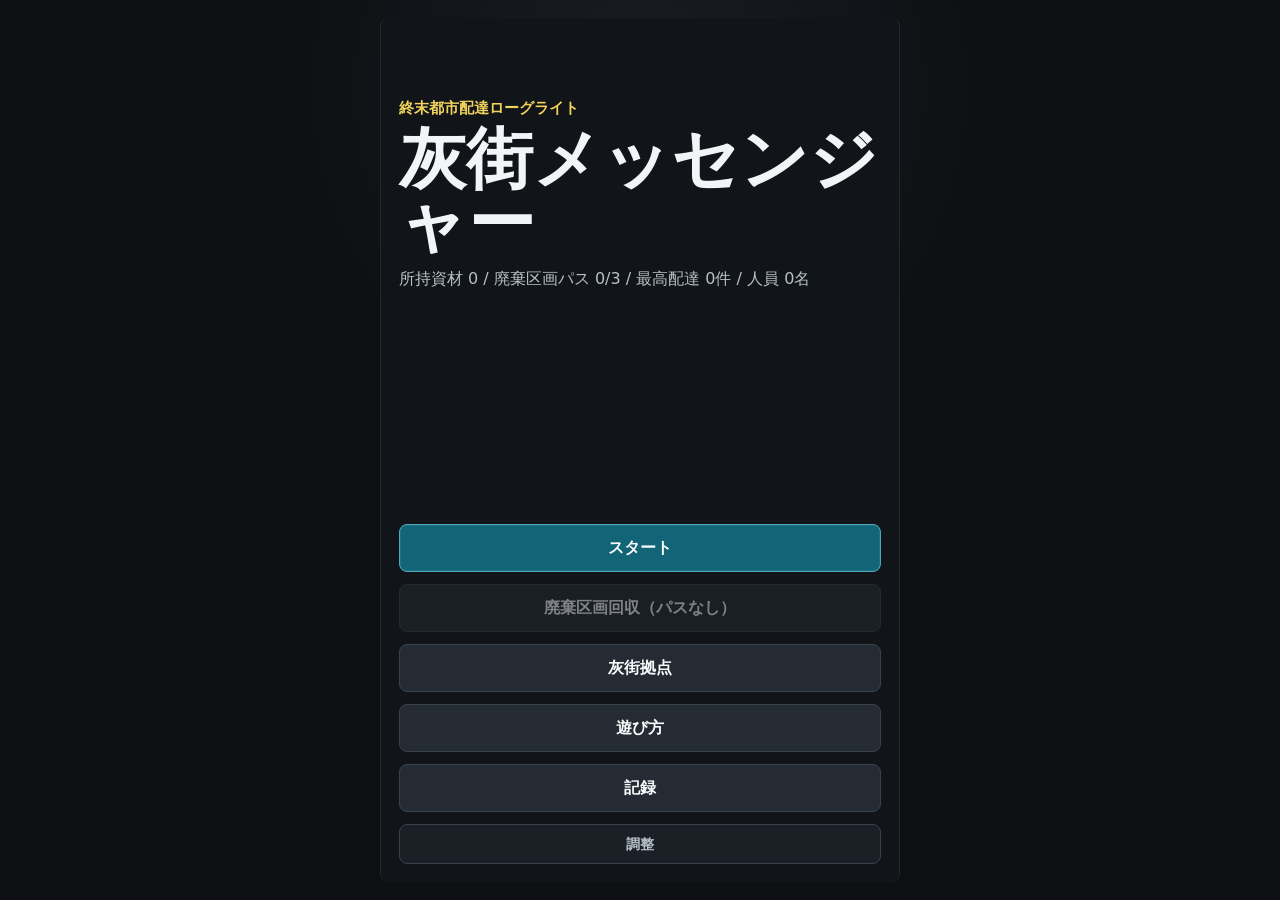
<file: index.html>
<!doctype html>
<html lang="ja">
<head>
  <meta charset="utf-8">
  <meta name="viewport" content="width=device-width, initial-scale=1">
  <meta http-equiv="refresh" content="0; url=outputs/">
  <title>灰街メッセンジャー</title>
  <script>
    location.replace('outputs/' + location.search + location.hash);
  </script>
</head>
<body>
  <p><a href="outputs/">灰街メッセンジャーを開く</a></p>
</body>
</html>
</file>
<file: outputs/style.css>
:root {
  color-scheme: dark;
  font-family: system-ui, -apple-system, BlinkMacSystemFont, "Segoe UI", sans-serif;
  background: #0d0f12;
  color: #f1f5f7;
  --panel: #171b20;
  --panel-2: #20262d;
  --line: #39424c;
  --text-soft: #b7c0c8;
  --cyan: #48d6ee;
  --yellow: #f2d45c;
  --green: #6ee28d;
  --red: #f16363;
  --blue: #65a7ff;
  --purple: #bf7cff;
}

* {
  box-sizing: border-box;
}

html,
body {
  width: 100%;
  height: 100%;
  margin: 0;
  overflow: hidden;
  background:
    radial-gradient(circle at 50% 10%, rgba(80, 98, 115, 0.18), transparent 35%),
    #0d0f12;
}

body {
  display: grid;
  place-items: center;
  -webkit-tap-highlight-color: transparent;
}

button {
  min-height: 48px;
  border: 1px solid var(--line);
  border-radius: 8px;
  padding: 12px 14px;
  background: #242b33;
  color: #f8fbfc;
  font: inherit;
  font-weight: 700;
  cursor: pointer;
  touch-action: manipulation;
}

button:disabled {
  cursor: not-allowed;
  opacity: 0.48;
}

button:active:not(:disabled) {
  transform: translateY(1px);
}

.primary-button {
  border-color: #4aaabc;
  background: #126477;
  box-shadow: inset 0 0 0 1px rgba(255, 255, 255, 0.06);
}

.subtle-button {
  min-height: 40px;
  padding: 8px 12px;
  background: #1b2026;
  color: var(--text-soft);
  font-size: 0.9rem;
}

.danger-button {
  border-color: rgba(241, 99, 99, 0.68);
  background: #642124;
}

#app {
  position: relative;
  width: min(100vw, 520px);
  height: 100dvh;
  min-height: 520px;
  margin: 0 auto;
  background: #111418;
  border-inline: 1px solid rgba(255, 255, 255, 0.08);
  overflow: hidden;
}

.screen {
  display: none;
  width: 100%;
  height: 100%;
  padding: max(18px, env(safe-area-inset-top)) 18px max(18px, env(safe-area-inset-bottom));
  overflow-y: auto;
}

.screen.active {
  display: flex;
  flex-direction: column;
  gap: 16px;
}

.title-block {
  display: grid;
  gap: 10px;
  margin-top: 7vh;
}

.eyebrow {
  margin: 0;
  color: var(--yellow);
  font-size: 0.92rem;
  font-weight: 800;
}

h1,
h2,
p {
  margin: 0;
}

h1 {
  font-size: clamp(2.2rem, 13vw, 4.2rem);
  line-height: 0.95;
  letter-spacing: 0;
}

h2 {
  font-size: 1.35rem;
  letter-spacing: 0;
}

.save-summary,
.resource-line {
  color: var(--text-soft);
  line-height: 1.6;
}

.notice-list {
  display: flex;
  flex-wrap: wrap;
  gap: 8px;
}

.notice-chip,
.status-badge {
  display: inline-flex;
  align-items: center;
  min-height: 24px;
  padding: 3px 8px;
  border-radius: 999px;
  border: 1px solid rgba(255, 255, 255, 0.14);
  background: #20262d;
  color: #dce6ec;
  font-size: 0.78rem;
  font-weight: 800;
  line-height: 1.1;
}

.notice-chip.good,
.status-badge {
  border-color: rgba(242, 212, 92, 0.62);
  background: rgba(242, 212, 92, 0.14);
  color: #ffe899;
}

.notice-chip.warn,
.status-badge.warn {
  border-color: rgba(255, 143, 216, 0.58);
  background: rgba(255, 143, 216, 0.14);
  color: #ffd6f1;
}

.status-badge {
  margin-left: 8px;
  vertical-align: middle;
}

.section-title {
  margin: 8px 0 0;
  font-size: 1.08rem;
  letter-spacing: 0;
}

.menu-grid {
  display: grid;
  gap: 12px;
  margin-top: auto;
}

.menu-grid.compact {
  margin-top: 0;
}

.screen-header {
  display: grid;
  grid-template-columns: auto 1fr;
  align-items: center;
  gap: 12px;
}

.screen-header.result-header {
  grid-template-columns: 1fr;
}

.back-button {
  min-width: 74px;
  min-height: 42px;
  padding: 8px 12px;
}

.card-list,
.choice-list {
  display: grid;
  gap: 12px;
}

.vehicle-card,
.facility-card,
.choice-card {
  display: grid;
  gap: 8px;
  width: 100%;
  text-align: left;
  background: var(--panel);
  border: 1px solid var(--line);
  border-radius: 8px;
  padding: 14px;
}

.vehicle-card {
  gap: 10px;
}

.vehicle-card.selected {
  border-color: rgba(72, 214, 238, 0.9);
  box-shadow: 0 0 0 1px rgba(72, 214, 238, 0.18), 0 0 24px rgba(72, 214, 238, 0.1);
}

.choice-card.experimental {
  border-color: rgba(255, 143, 216, 0.72);
  background: linear-gradient(135deg, rgba(255, 143, 216, 0.13), rgba(17, 22, 27, 0.98) 42%);
  box-shadow: 0 0 0 1px rgba(255, 143, 216, 0.12), 0 0 24px rgba(255, 143, 216, 0.1);
}

.choice-meta {
  width: fit-content;
  padding: 2px 7px;
  border: 1px solid rgba(72, 214, 238, 0.25);
  border-radius: 999px;
  color: #b5fbff;
  font-size: 0.76rem;
  font-weight: 800;
  line-height: 1.35;
}

.choice-card.experimental .choice-meta {
  border-color: rgba(255, 143, 216, 0.5);
  color: #ffd4f2;
}

.vehicle-card-head {
  display: grid;
  grid-template-columns: 74px 1fr;
  align-items: center;
  gap: 12px;
}

.drone-mini {
  position: relative;
  width: 70px;
  height: 56px;
  border-radius: 8px;
  background: #12181d;
  border: 1px solid rgba(255, 255, 255, 0.08);
}

.drone-mini span {
  position: absolute;
  display: block;
}

.drone-arm {
  left: 14px;
  top: 27px;
  width: 42px;
  height: 3px;
  border-radius: 999px;
  background: rgba(181, 251, 255, 0.5);
}

.arm-a {
  transform: rotate(28deg);
}

.arm-b {
  transform: rotate(-28deg);
}

.rotor {
  width: 15px;
  height: 15px;
  border: 2px solid #48d6ee;
  border-radius: 50%;
  background: rgba(72, 214, 238, 0.12);
}

.r1 { left: 9px; top: 9px; }
.r2 { right: 9px; top: 9px; }
.r3 { left: 9px; bottom: 9px; }
.r4 { right: 9px; bottom: 9px; }

.drone-body {
  left: 25px;
  top: 21px;
  width: 20px;
  height: 16px;
  border-radius: 5px;
  background: #48d6ee;
  border: 2px solid #07313a;
}

.drone-nose {
  left: 32px;
  top: 13px;
  width: 0;
  height: 0;
  border-left: 4px solid transparent;
  border-right: 4px solid transparent;
  border-bottom: 8px solid #e6fdff;
}

.drone-beta .drone-body {
  left: 21px;
  top: 20px;
  width: 28px;
  height: 18px;
  background: #ffd36e;
}

.drone-beta .rotor {
  width: 18px;
  height: 18px;
  border-color: #ffd36e;
}

.drone-gamma .drone-body {
  left: 27px;
  top: 16px;
  width: 16px;
  height: 24px;
  background: #9eeaff;
}

.drone-gamma .rotor {
  width: 13px;
  height: 13px;
  border-color: #9eeaff;
}

.vehicle-stat-bars {
  display: grid;
  gap: 6px;
}

.vehicle-stat-row {
  display: grid;
  grid-template-columns: 42px 1fr 34px;
  align-items: center;
  gap: 8px;
  font-size: 0.82rem;
}

.vehicle-stat-track {
  height: 8px;
  overflow: hidden;
  border-radius: 999px;
  background: #10161b;
  border: 1px solid rgba(255, 255, 255, 0.08);
}

.vehicle-stat-track i {
  display: block;
  height: 100%;
  border-radius: inherit;
  background: linear-gradient(90deg, #48d6ee, #f2d45c);
}

.vehicle-stat-row b {
  color: #fff;
  text-align: right;
}

.vehicle-action-bar {
  position: sticky;
  bottom: 0;
  display: grid;
  grid-template-columns: 1fr minmax(120px, 38%);
  align-items: center;
  gap: 10px;
  padding: 10px;
  border: 1px solid var(--line);
  border-radius: 8px;
  background: rgba(17, 22, 27, 0.96);
}

.vehicle-action-bar span {
  color: var(--text-soft);
  font-weight: 800;
}

.vehicle-card strong,
.facility-card strong,
.choice-card strong {
  color: #fff;
  font-size: 1.05rem;
}

.vehicle-card span,
.facility-card span,
.choice-card span,
.text-panel,
.result-panel {
  color: var(--text-soft);
  line-height: 1.55;
}

.text-panel,
.result-panel {
  display: grid;
  gap: 10px;
  padding: 14px;
  background: var(--panel);
  border: 1px solid var(--line);
  border-radius: 8px;
}

.help-visual {
  width: 100%;
  height: auto;
  aspect-ratio: 12 / 7;
  border: 1px solid var(--line);
  border-radius: 8px;
  background: #11161b;
}

.experimental-callout {
  border-color: rgba(255, 143, 216, 0.48);
  background: rgba(255, 143, 216, 0.08);
}

.event-list {
  display: grid;
  gap: 8px;
  padding-top: 4px;
}

.event-list strong {
  color: #fff;
}

.event-list ul {
  margin: 0;
  padding-left: 1.2em;
}

.event-list li {
  margin: 4px 0;
}

.base-section {
  display: grid;
  gap: 10px;
}

.base-card,
.result-story-card {
  display: grid;
  gap: 9px;
  padding: 12px;
  border-radius: 8px;
  border: 1px solid var(--line);
  background: #171d23;
  color: var(--text-soft);
}

.base-card strong,
.result-story-card strong {
  color: #fff;
}

.recommendation-card {
  border-color: rgba(72, 214, 238, 0.38);
  background: rgba(72, 214, 238, 0.08);
}

.recommendation-list {
  display: grid;
  gap: 6px;
  margin: 0;
  padding-left: 1.15em;
}

.recommendation-list li {
  line-height: 1.5;
}

.compact-stats {
  gap: 6px;
}

.compact-stats div {
  padding: 8px;
}

.facility-effect-grid,
.effect-list,
.result-mini-summary,
.upgrade-history-list {
  display: grid;
  gap: 7px;
}

.facility-effect-grid span,
.effect-list span,
.result-mini-summary span {
  padding: 7px 8px;
  border-radius: 8px;
  background: rgba(255, 255, 255, 0.045);
}

.usage-note {
  color: #d6dde4;
}

.facility-footer {
  display: flex;
  align-items: center;
  justify-content: space-between;
  gap: 10px;
  color: var(--text-soft);
}

.facility-footer button {
  min-width: 112px;
}

.upgrade-ready {
  border-color: rgba(242, 212, 92, 0.8);
  box-shadow: 0 0 0 1px rgba(242, 212, 92, 0.14), 0 0 22px rgba(242, 212, 92, 0.08);
}

.notice-card,
.unassigned-person {
  border-color: rgba(255, 143, 216, 0.48);
}

.personnel-card {
  gap: 9px;
}

.personnel-actions {
  display: grid;
  grid-template-columns: repeat(2, minmax(0, 1fr));
  gap: 8px;
}

.personnel-actions .mini-button {
  min-width: 0;
  min-height: 38px;
  padding: 8px 9px;
  font-size: 0.82rem;
}

.capacity-card {
  border-color: rgba(72, 214, 238, 0.3);
}

.personnel-group-label {
  padding: 2px 2px 0;
  color: #fff;
  font-weight: 900;
}

.rarity {
  display: inline-grid;
  min-width: 28px;
  min-height: 24px;
  place-items: center;
  margin-left: 6px;
  padding: 1px 6px;
  border-radius: 6px;
  border: 1px solid rgba(255, 255, 255, 0.18);
  color: #fff;
  font-size: 0.8rem;
}

.rarity-C {
  background: #52606c;
}

.rarity-B {
  background: #287a9e;
}

.rarity-A {
  background: #8054c8;
}

.rarity-S {
  background: #b88925;
}

.survivor-result {
  display: grid;
  gap: 8px;
  padding: 10px;
  border-radius: 8px;
  background: #20262d;
}

.survivor-result strong {
  color: #fff;
}

.result-callout,
.next-goal,
.record-section {
  display: grid;
  gap: 8px;
  padding: 10px;
  border-radius: 8px;
  background: #20262d;
}

.result-callout.good {
  border: 1px solid rgba(242, 212, 92, 0.5);
  color: #ffe899;
  font-weight: 800;
}

.result-callout span {
  display: block;
}

.upgrade-history-item {
  display: grid;
  gap: 4px;
  padding: 9px;
  border-radius: 8px;
  background: rgba(255, 255, 255, 0.045);
}

.upgrade-history-item strong {
  color: #fff;
}

.upgrade-history-item.experimental {
  border: 1px solid rgba(255, 143, 216, 0.48);
  background: rgba(255, 143, 216, 0.1);
}

.next-goal strong,
.record-section h3 {
  margin: 0;
  color: #fff;
  font-size: 1rem;
  letter-spacing: 0;
}

.next-goal span {
  color: var(--text-soft);
}

.record-section p {
  color: var(--text-soft);
  line-height: 1.5;
}

.debug-panel {
  gap: 12px;
}

.debug-controls {
  display: grid;
  gap: 12px;
}

.debug-control {
  display: grid;
  grid-template-columns: 1fr auto;
  gap: 8px 12px;
  align-items: center;
  color: var(--text-soft);
}

.debug-control span {
  color: #fff;
  font-weight: 800;
}

.debug-control strong {
  color: var(--yellow);
}

.debug-control input {
  grid-column: 1 / -1;
  width: 100%;
  accent-color: var(--cyan);
}

.debug-button-grid {
  display: grid;
  grid-template-columns: repeat(2, minmax(0, 1fr));
  gap: 8px;
}

.debug-button-grid button {
  min-width: 0;
  min-height: 42px;
  padding: 9px 10px;
  font-size: 0.88rem;
}

.run-log {
  display: grid;
  gap: 10px;
  padding: 10px;
  border-radius: 8px;
  background: #20262d;
}

.run-log strong {
  color: #fff;
}

.run-log p,
.run-log summary {
  color: var(--text-soft);
}

.log-grid {
  display: grid;
  grid-template-columns: repeat(2, minmax(0, 1fr));
  gap: 6px;
  color: var(--text-soft);
  font-size: 0.9rem;
}

.compact-log {
  margin-top: 8px;
  font-size: 0.84rem;
}

.vehicle-stats-list {
  display: grid;
  gap: 8px;
}

.vehicle-stat-card {
  display: grid;
  gap: 4px;
  padding: 10px;
  border-radius: 8px;
  background: #171b20;
  color: var(--text-soft);
}

.vehicle-stat-card strong {
  color: #fff;
}

.game-shell {
  width: 100%;
  height: 100%;
  display: grid;
  grid-template-rows: auto minmax(0, 1fr) auto;
  background: #0e1115;
}

.game-shell[hidden],
.modal[hidden] {
  display: none;
}

.hud {
  display: grid;
  grid-template-columns: repeat(7, minmax(0, 1fr));
  gap: 1px;
  padding-top: env(safe-area-inset-top);
  background: #07090b;
  border-bottom: 1px solid var(--line);
}

.hud div {
  min-width: 0;
  padding: 8px 5px;
  background: #151a1f;
  text-align: center;
}

.hud span {
  display: block;
  color: var(--text-soft);
  font-size: 0.72rem;
  line-height: 1.1;
}

.hud strong {
  display: block;
  margin-top: 3px;
  color: #fff;
  font-size: clamp(0.76rem, 3vw, 1.02rem);
  line-height: 1.1;
}

#hudAreaStatus {
  font-size: clamp(0.66rem, 2.55vw, 0.9rem);
  white-space: nowrap;
}

.canvas-wrap {
  position: relative;
  min-height: 0;
  overflow: hidden;
  background: #171a1f;
  touch-action: none;
}

#gameCanvas {
  display: block;
  width: 100%;
  height: 100%;
  touch-action: none;
}

.virtual-stick {
  position: absolute;
  width: 112px;
  height: 112px;
  margin-left: -56px;
  margin-top: -56px;
  border: 2px solid rgba(120, 220, 235, 0.62);
  border-radius: 50%;
  background: rgba(12, 34, 42, 0.32);
  box-shadow: inset 0 0 18px rgba(72, 214, 238, 0.18), 0 8px 24px rgba(0, 0, 0, 0.22);
  pointer-events: none;
  z-index: 5;
}

.virtual-stick-knob {
  position: absolute;
  left: 50%;
  top: 50%;
  width: 44px;
  height: 44px;
  margin-left: -22px;
  margin-top: -22px;
  border-radius: 50%;
  border: 2px solid rgba(224, 251, 255, 0.82);
  background: rgba(72, 214, 238, 0.72);
  box-shadow: 0 0 16px rgba(72, 214, 238, 0.42);
}

.event-toast,
.floating-prompt {
  position: absolute;
  left: 50%;
  transform: translateX(-50%);
  max-width: calc(100% - 28px);
  padding: 8px 12px;
  border-radius: 8px;
  border: 1px solid rgba(255, 255, 255, 0.16);
  background: rgba(9, 12, 15, 0.78);
  color: #fff;
  font-weight: 800;
  text-align: center;
  pointer-events: none;
  opacity: 0;
  transition: opacity 150ms ease;
}

.event-toast {
  top: 12px;
}

.floating-prompt {
  bottom: 16px;
  color: var(--yellow);
}

.event-toast.visible,
.floating-prompt.visible {
  opacity: 1;
}

.bottom-panel {
  display: grid;
  gap: 10px;
  padding: 10px 12px max(12px, env(safe-area-inset-bottom));
  background: #11161b;
  border-top: 1px solid var(--line);
}

.job-panel {
  min-height: 52px;
  color: var(--text-soft);
  font-size: 0.93rem;
  line-height: 1.4;
}

.job-panel strong {
  color: #fff;
}

.cargo-detail {
  display: inline-block;
  margin-left: 4px;
  color: #d6dde4;
  font-size: 0.86em;
}

.cargo-good {
  color: #9eeaff;
}

.cargo-warn {
  color: #ffd36e;
}

.cargo-bad {
  color: #ff9f6e;
}

.action-row {
  display: grid;
  grid-template-columns: repeat(3, minmax(0, 1fr));
  gap: 10px;
}

.action-row button {
  min-width: 0;
  padding-inline: 8px;
  font-size: clamp(0.78rem, 3.2vw, 0.95rem);
}

.modal {
  position: absolute;
  inset: 0;
  z-index: 20;
  display: grid;
  place-items: end center;
  padding: 18px;
  background: rgba(0, 0, 0, 0.68);
}

.modal-panel {
  width: 100%;
  max-width: 480px;
  display: grid;
  gap: 12px;
  padding: 16px;
  border-radius: 8px;
  border: 1px solid var(--line);
  background: #161b21;
  box-shadow: 0 18px 40px rgba(0, 0, 0, 0.42);
}

.modal-panel p {
  color: var(--text-soft);
}

.stat-grid {
  display: grid;
  grid-template-columns: repeat(2, minmax(0, 1fr));
  gap: 8px;
}

.stat-grid div {
  padding: 10px;
  border-radius: 8px;
  background: #20262d;
}

.stat-grid span {
  display: block;
  color: var(--text-soft);
  font-size: 0.8rem;
}

.stat-grid strong {
  display: block;
  margin-top: 2px;
  color: #fff;
  font-size: 1.1rem;
}

@media (min-width: 700px) {
  body {
    padding: 18px;
  }

  #app {
    height: min(920px, calc(100dvh - 36px));
    border-radius: 8px;
  }
}
</file>
